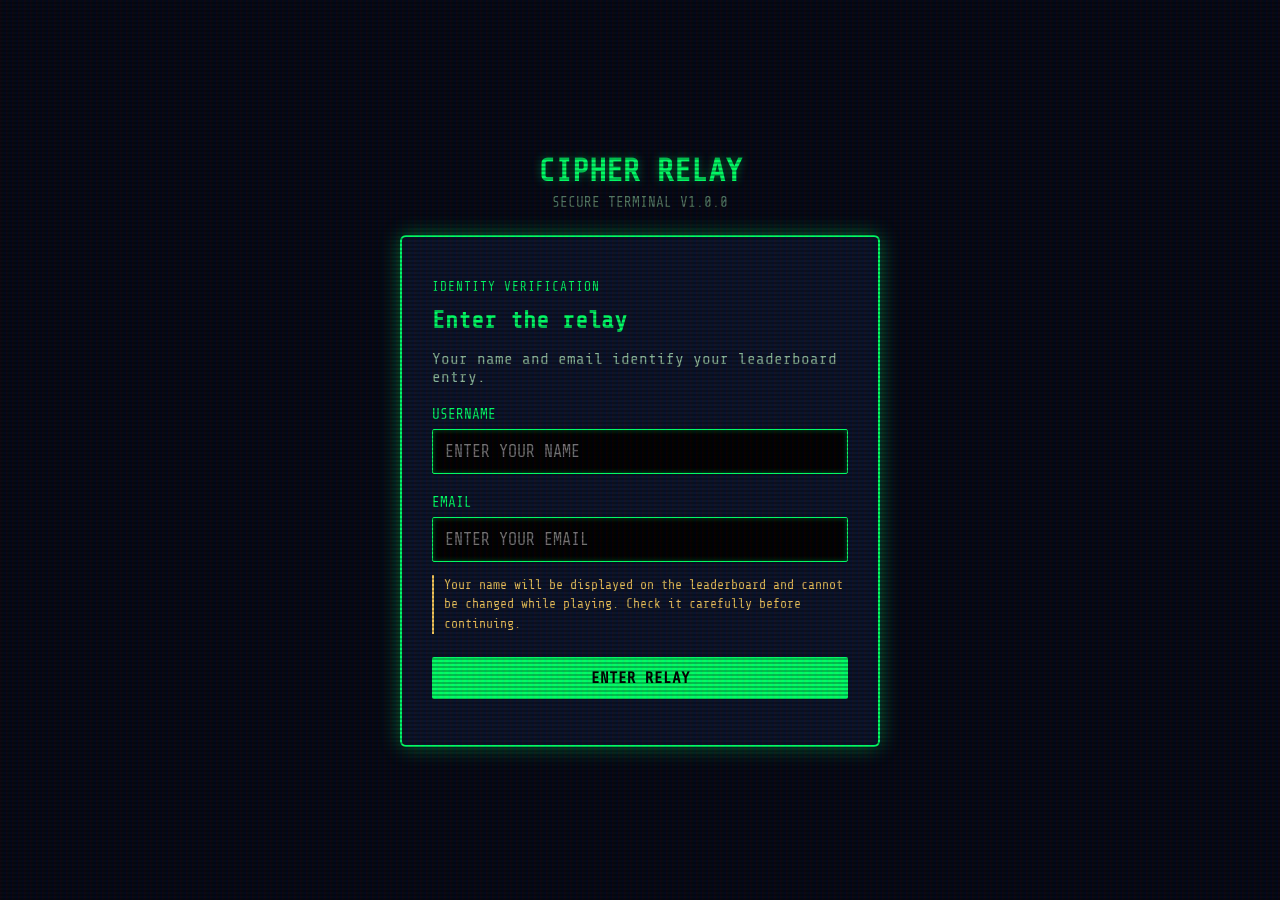
<file: index.html>
<!DOCTYPE html>
<html lang="en">
<head>
    <meta charset="UTF-8">
    <meta name="viewport" content="width=device-width, initial-scale=1.0">
    <title>Hash World - Login</title>
    <link rel="stylesheet" href="style.css">
</head>
<body>
    <div class="scanlines"></div>
    <main class="container narrow">
        <header><h1>CIPHER RELAY</h1><p class="subtitle">SECURE TERMINAL V1.0.0</p></header>
        <section class="terminal-box">
            <p class="eyebrow">IDENTITY VERIFICATION</p>
            <h2>Enter the relay</h2>
            <p class="intro">Your name and email identify your leaderboard entry.</p>
            <form id="login-form" novalidate>
                <label for="name">USERNAME</label>
                <input id="name" name="name" type="text" placeholder="ENTER YOUR NAME" autocomplete="name" required>
                <label for="email">EMAIL</label>
                <input id="email" name="email" type="email" placeholder="ENTER YOUR EMAIL" autocomplete="email" required>
                <p class="warning">Your name will be displayed on the leaderboard and cannot be changed while playing. Check it carefully before continuing.</p>
                <button type="submit" id="login-btn">ENTER RELAY</button>
                <p id="feedback" role="alert" aria-live="polite"></p>
            </form>
        </section>
    </main>
    <script src="script.js"></script>
</body>
</html>
</file>
<file: style.css>
@import url('https://fonts.googleapis.com/css2?family=Share+Tech+Mono&display=swap');

:root { --bg-color:#050814; --terminal-bg:#0b1329; --primary:#00ff66; --primary-glow:rgba(0,255,102,.4); --danger:#ff3366; --text-main:#c0ffd0; }
* { box-sizing:border-box; }
body { background:var(--bg-color); color:var(--text-main); font-family:'Share Tech Mono',monospace; margin:0; min-height:100vh; display:flex; justify-content:center; align-items:center; padding:20px; }
.scanlines { position:fixed; inset:0; background:linear-gradient(rgba(18,16,16,0) 50%,rgba(0,0,0,.25) 50%),linear-gradient(90deg,rgba(255,0,0,.06),rgba(0,255,0,.02),rgba(0,0,255,.06)); background-size:100% 4px,6px 100%; pointer-events:none; z-index:999; }
.container { width:100%; max-width:600px; text-align:center; }
.narrow { max-width:480px; }
header h1 { color:var(--primary); font-size:2rem; margin:0 0 5px; text-shadow:0 0 10px var(--primary-glow); }
.subtitle { color:#537a63; font-size:.9rem; margin:0 0 25px; }
.terminal-box { background:var(--terminal-bg); border:2px solid var(--primary); box-shadow:0 0 20px var(--primary-glow); padding:30px; border-radius:6px; text-align:left; }
.centered { text-align:center; }
.eyebrow { color:var(--primary); font-size:.8rem; letter-spacing:1px; }
h2 { color:var(--primary); margin:10px 0; }
.intro { color:#8db99a; }
label { display:block; color:var(--primary); font-size:.9rem; margin:20px 0 7px; }
input { width:100%; background:#000; border:1px solid var(--primary); border-radius:2px; color:var(--primary); padding:12px; font:1.05rem 'Share Tech Mono',monospace; outline:none; box-shadow:inset 0 0 5px var(--primary-glow); }
button { background:var(--primary); color:#000; border:0; border-radius:2px; padding:12px 20px; font:bold 1rem 'Share Tech Mono',monospace; cursor:pointer; }
button:hover { background:#00cc52; box-shadow:0 0 10px var(--primary); }
button:disabled { cursor:wait; opacity:.6; }
.warning { color:#f0c75e; border-left:2px solid #f0c75e; padding-left:10px; font-size:.82rem; line-height:1.5; }
#login-form button { width:100%; margin-top:10px; }
.level-display { border-bottom:1px dashed var(--primary); padding-bottom:10px; margin-bottom:20px; }
.badge { color:var(--primary); font-weight:bold; }
.challenge-container { background:#040810; border-left:4px solid var(--primary); padding:15px; margin:25px 0; text-align:left; }
.challenge-container p { margin-top:0; line-height:1.5; }
code { display:block; color:var(--primary); font-size:1.2rem; overflow-wrap:anywhere; margin:18px 0; }
small { color:#537a63; display:block; line-height:1.5; }
.answer-form { display:flex; gap:10px; }
.answer-form button { white-space:nowrap; }
.feedback { min-height:24px; margin:15px 0 0; }
.error { color:var(--danger); text-shadow:0 0 5px rgba(255,51,102,.4); }
.success { color:var(--primary); text-shadow:0 0 5px var(--primary-glow); }
.shake { animation:shake .25s linear; }
@keyframes shake { 25%{transform:translateX(5px)} 75%{transform:translateX(-5px)} }
@media (max-width:520px) { body { padding:14px; } .terminal-box { padding:22px 18px; } .answer-form { flex-direction:column; } .answer-form button { width:100%; } header h1 { font-size:1.7rem; } }
</file>
